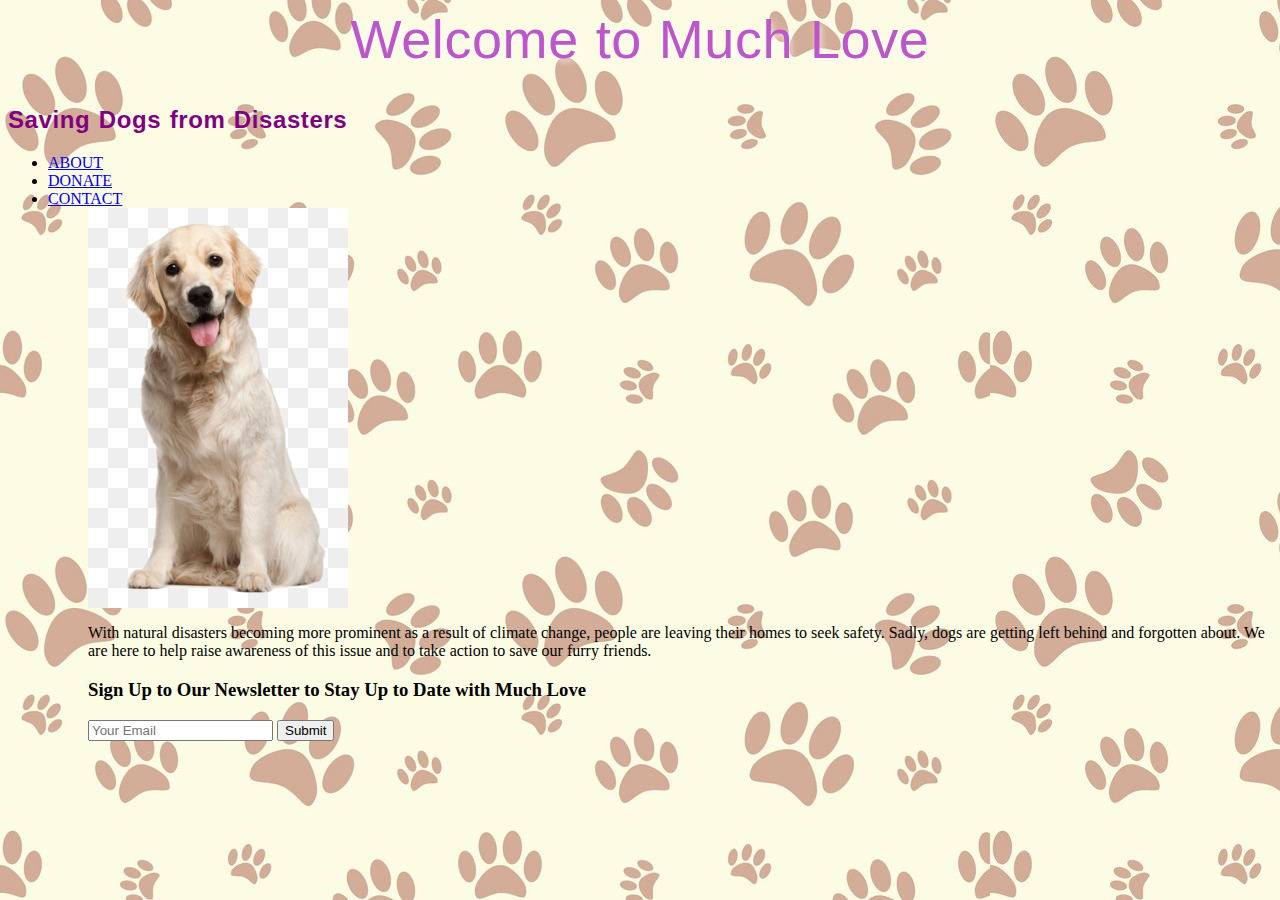
<file: HTML/index.html>
<!DocType>
<html>
<head>
  <link rel="stylesheet" type="text/css" href="CSS/website.css">
</head>
<body>
<h1> Welcome to Much Love </h1>
<h2> Saving Dogs from Disasters </h2>
<ul>
  <li><a href="about.html"> ABOUT</a></li>
  <li><a href="getinvolved.html"> DONATE</a></li>
  <li><a href="contact.html"> CONTACT</a></li>
<ul>
<img src="doggo.jpg">
<p> With natural disasters becoming more prominent as a result of climate change, people are leaving their homes to seek safety. Sadly, dogs are getting left behind and forgotten about. We are here to help raise awareness of this issue and to take action to save our furry friends.
</p>
<h3> Sign Up to Our Newsletter to Stay Up to Date with Much Love</h3>
<input type="email" placeholder="Your Email">
<input type="Submit">
</body>
</html>
</file>
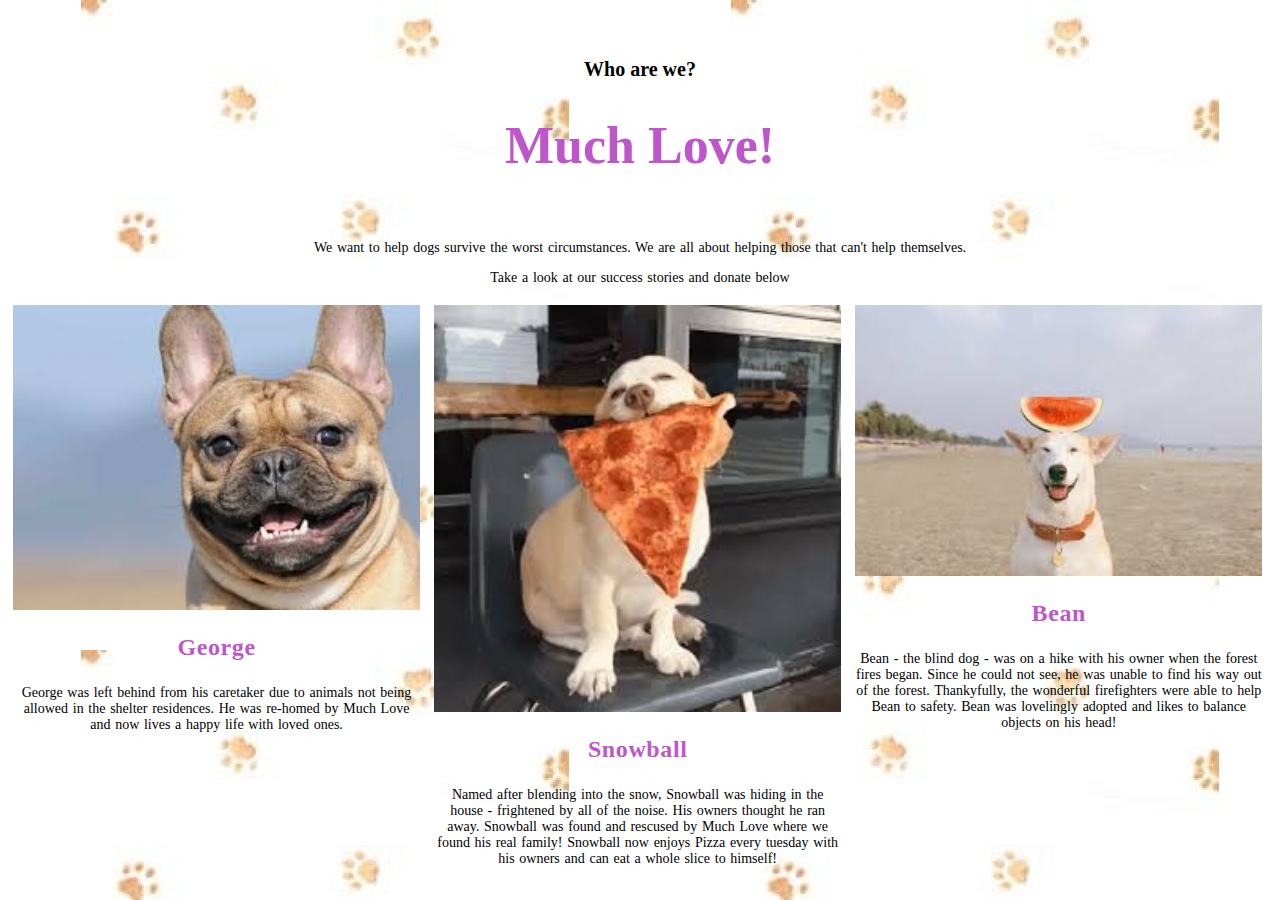
<file: HTML/about.html>
<!DocType>
<html>
<head>
<link rel="stylesheet" type="text/css" href="CSS/about.css">
</head>
<body>
  <h2> Who are we? </h2>
<h1> Much Love!</h1>

<p>
  We want to help dogs survive the worst circumstances. We are all about helping those that can't help themselves.
</p>
<p>
  Take a look at our success stories and donate below
</p>
<div class="row">
  <div class="column">
    <img src="happy1.jpg" alt="George" style="width:100%">
    <h3>George</h3>
    <p>George was left behind from his caretaker due to animals not being allowed in the shelter residences. He was re-homed by Much Love and now lives a happy life with loved ones. </p>
  </div>
  <div class="column">
    <img src="happy2.jpg" alt="Snowball" style="width:100%">
    <h3>Snowball</h3>
    <p>Named after blending into the snow, Snowball was hiding in the house - frightened by all of the noise. His owners thought he ran away. Snowball was found and rescused by Much Love where we found his real family! Snowball now enjoys Pizza every tuesday with his owners and can eat a whole slice to himself!</p>

  </div>
  <div class="column">
    <img src="happy3.jpg" alt="Bean" style="width:100%">
    <h3>Bean</h3>
    <p>Bean - the blind dog - was on a hike with his owner when the forest fires began. Since he could not see, he was unable to find his way out of the forest. Thankyfully, the wonderful firefighters were able to help Bean to safety. Bean was lovelingly adopted and likes to balance objects on his head! </p>
      </div>
</div>

</body>
</file>
<file: HTML/CSS/website.css>
body {
  background-image: url("bkgd.jpg");
}
h1 {
  font-family: "Arial Black", Gadget, sans-serif;
  font-size: 54px;
  letter-spacing: 0.6px;
  word-spacing: 1.2px;
  color: #BE56CB;
  font-weight: normal;
  text-decoration: none;
  font-style: normal;
  font-variant: normal;
  text-transform: none;
  text-shadow: 2px 3px 6px rgba(255,255,255,0.67);
  text-align: center;
}
h2 {
  font-family: "arial black", Gadget, sans-serif;
  font-size: 24px;
  letter-spacing:0.6px;
  word-spacing: 1.2px;
  color: purple;

}
</file>
<file: HTML/CSS/about.css>
body {
  background-image: url(pawww.jpg);
  background-repeat: repeat;
}
h1 {
  color: #BE56CB;
  font-family: arial black;
  font-size: 52px;
  text-shadow: 3px 3px 6px rgba(255,255,255,0.67);
  text-align: center;
  padding-top: 0px;
  padding-bottom: 30px;
}
h2 {
  color: black;
  font-family: arial black;
  font-size: 20px;
  text-align: center;
  padding-top: 50px;
  padding-bottom: 0px;
}
h3 {
  font-family: arial black;
  font-size: 24px;
  color: #BE56CB;
  text-align: center;
  letter-spacing: 0.6px;
}
p {
font-family: arial black;
font-size: 14px;
text-align: center;
word-spacing: 1.2px;
}
*{
  box-sizing: border-box;
}
.column {
width: 33%;
display:inline-block;
vertical-align: top;
padding: 5px;
}
.row {width:100%}
}
</file>
